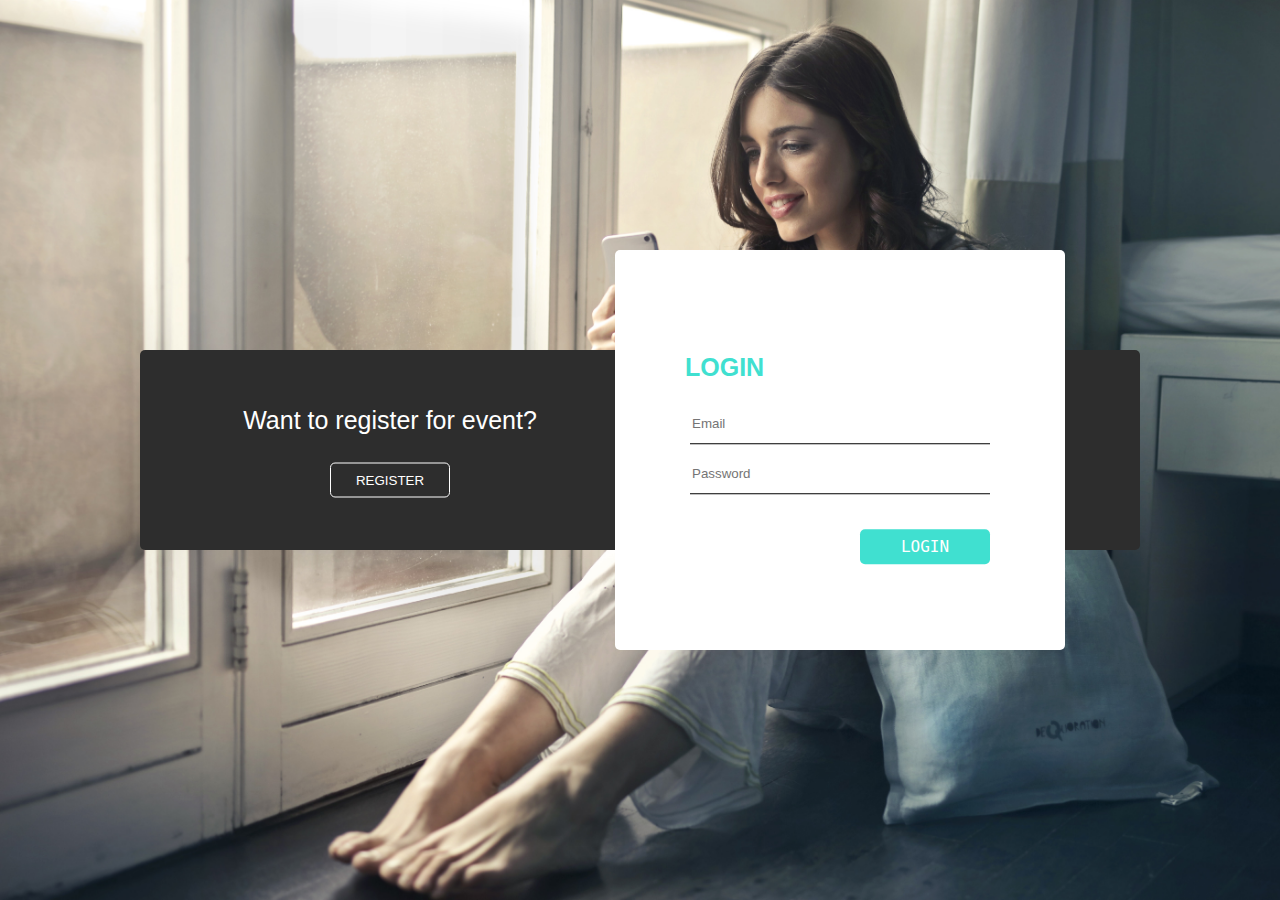
<file: Animated Login-Sign Up Form.html>
<html>
    <head>
	<title>Registration Form</title>
        <link href="Main.css" rel="stylesheet"/>
        <script src="jquery-1.10.2.min.js"></script>
        <script src="JQUERY%20Main.js"></script>
		<style>
			body{
				background-image: url('background_image.jpg');
			background-repeat: no-repeat;
			background-size: cover;
			background-position: center;
			position: relative;
			overflow-y: hidden;
			
			}
		</style>
    </head>
    <body>
        <div id="box">
            <div id="main"></div>
            
            <div id="loginform">
                <h1>LOGIN</h1>
                <input type="email" placeholder="Email"/><br>
                <input type="password" placeholder="Password"/><br>
                <button>LOGIN</button>
            </div>
            
            <div id="signupform">
                <h1>REGISTER</h1>
                <input type="text" placeholder="Full Name"/><br>
                <input type="email" placeholder="Email"/><br>
                <input type="password" placeholder="Password"/><br>
				<input type="password" placeholder="Confirm Password"/><br>
				<input type="text" placeholder="Contact no"/><br>
                <button>REGISTER</button>
            </div>
            
            <div id="login_msg">Already registered??</div>
            <div id="signup_msg">Want to register for event?</div>
            
            <button id="login_btn">LOGIN</button>
            <button id="signup_btn">REGISTER</button>
            
            
        </div>
    </body>
</html>
</file>
<file: Main.css>
body{
    margin: 0px;
    padding: 0px;
    background-color: turquoise;
}
#box{
    height: 200px;
    width: 1000px;
    background-color:#2D2D2D;
    border-radius: 5px;
    position: absolute;
    top:50%;
    left: 50%;
    transform: translate(-50%,-50%);
}
#main{
    height: 400px;
    width: 450px;
    background-color:white;
    border-radius: 5px;
    position: absolute;
    top:50%;
    left: 70%;
    transform: translate(-50%,-50%);
    z-index: 99;
}
#loginform,#signupform{
    position: absolute;
    top:50%;
    left: 70%;
    transform: translate(-50%,-50%);
    z-index: 999;
}
#signupform{
    top:45%;
    left: 75%;
    visibility: hidden;
}
#loginform h1,#signupform h1{
    font-family: arial;
    font-size: 25px;
    color:turquoise;
}
#loginform input,#signupform input{
    height: 40px;
    width: 300px;
    border: 0px;
    outline: none;
    border-bottom: 1px solid black;
    margin: 5px;
}
#loginform button,#signupform button{
    height: 35px;
    width: 130px;
    background-color:turquoise;
    font-family: monospace;
    font-size: 16px;
    color:white;
    border: none;
    outline: none;
    border-radius: 5px;
    margin-top: 30px;
    margin-left: 175px;
}
#login_btn,#signup_btn{
    height: 35px;
    width: 120px;
    background-color:transparent;
    color:white;
    border:1px solid white;
    border-radius: 5px;
    outline: none;
    position: absolute;
    left: 75%;
    top:65%;
    transform: translate(-50%,-50%);
    transition: all .5s;
}
#signup_btn{
    left: 25%;
}
#login_btn:hover,#signup_btn:hover{
    background-color:white;
    color:#2d2d2d;
    cursor: pointer;
}
#login_msg,#signup_msg{
    font-family: arial;
    font-size: 25px;
    color:white;
    position: absolute;
    top:35%;
    left: 75%;
    transform: translate(-50%,-50%);
    z-index: 1;
}
#signup_msg{
    left: 25%;
}
</file>
